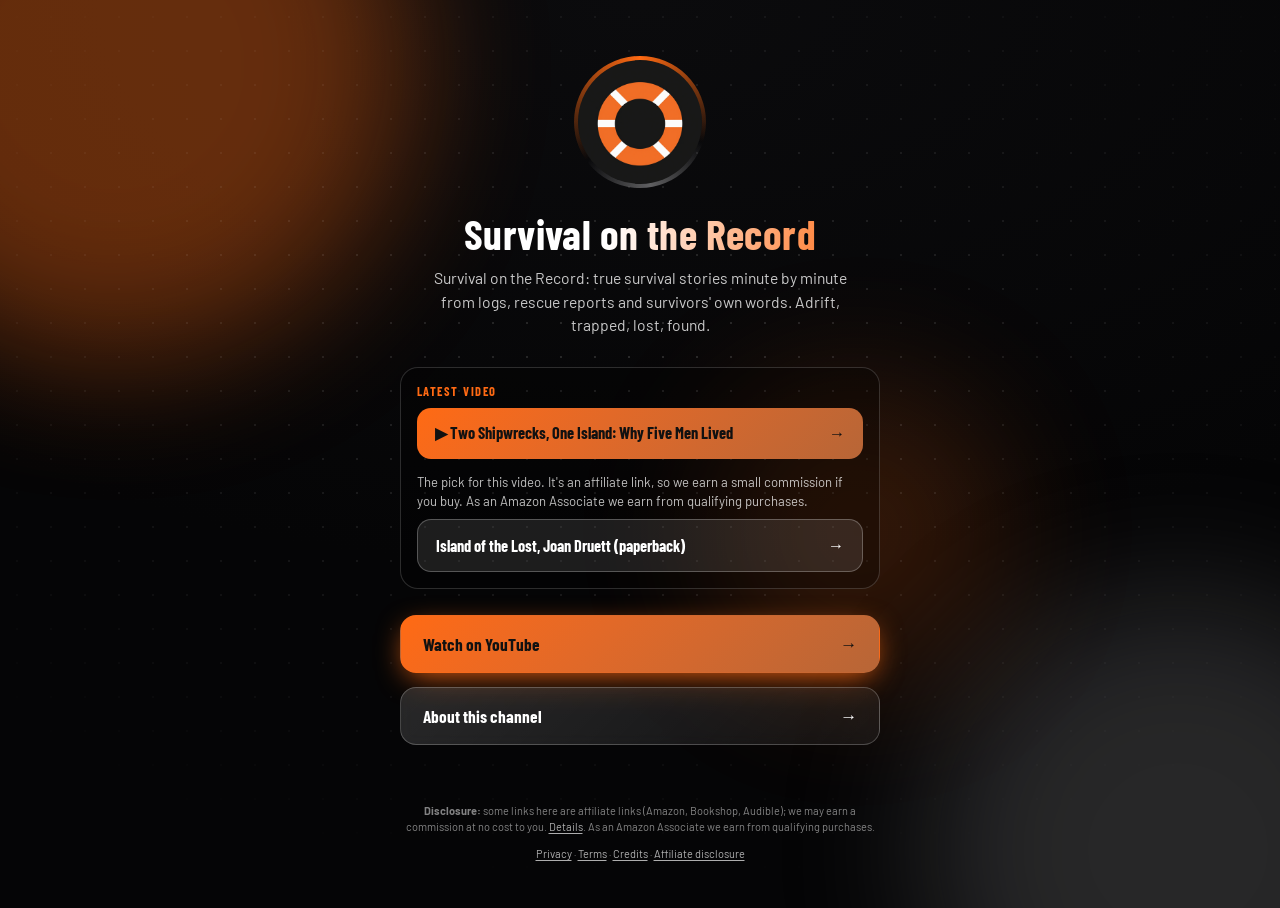
<file: index.html>
<!doctype html>
<html lang="en">
<head>
<meta charset="utf-8">
<meta name="viewport" content="width=device-width, initial-scale=1">
<title>Survival on the Record · Links</title>
<meta name="description" content="Survival on the Record: true survival stories minute by minute from logs, rescue reports and survivors&#x27; own words. Adrift, trapped, lost, found.">
<link rel="canonical" href="https://survivalontherecord.visionmediachannels.com/">
<meta property="og:site_name" content="Survival on the Record">
<meta property="og:type" content="website">
<meta property="og:title" content="Survival on the Record">
<meta property="og:description" content="Survival on the Record: true survival stories minute by minute from logs, rescue reports and survivors&#x27; own words. Adrift, trapped, lost, found.">
<meta property="og:url" content="https://survivalontherecord.visionmediachannels.com/">
<meta property="og:image" content="https://survivalontherecord.visionmediachannels.com/images/site-header.png">
<meta name="twitter:card" content="summary_large_image">
<link rel="icon" type="image/png" sizes="32x32" href="https://survivalontherecord.visionmediachannels.com/favicon-32.png">
<link rel="preconnect" href="https://fonts.googleapis.com"><link rel="preconnect" href="https://fonts.gstatic.com" crossorigin>
<link rel="stylesheet" href="https://fonts.googleapis.com/css2?family=Barlow+Condensed:wght@400;700&amp;family=Barlow:wght@400;700&amp;display=swap">
<style>
:root{--bg:#0B0B0D;--bg2:#050506;--glow:#FF6A13;--glow2:#606062;--head:'Barlow Condensed',Georgia,serif;--body:'Barlow',system-ui,sans-serif}
*{box-sizing:border-box}html{-webkit-text-size-adjust:100%}
body{margin:0;min-height:100vh;color:#fff;font:17px/1.5 var(--body);background:radial-gradient(120% 90% at 50% 0%,var(--bg) 0%,var(--bg2) 70%);overflow-x:hidden;position:relative}
.orb{position:fixed;border-radius:50%;filter:blur(70px);opacity:.38;pointer-events:none;z-index:0;will-change:transform}
.o1{width:46vmax;height:46vmax;background:var(--glow);top:-18vmax;left:-14vmax;animation:d1 22s ease-in-out infinite alternate}
.o2{width:40vmax;height:40vmax;background:var(--glow2);bottom:-16vmax;right:-12vmax;animation:d2 26s ease-in-out infinite alternate}
.o3{width:24vmax;height:24vmax;background:var(--glow);opacity:.18;top:42%;left:55%;animation:d3 30s ease-in-out infinite alternate}
@keyframes d1{to{transform:translate(18vmax,12vmax) scale(1.2)}}
@keyframes d2{to{transform:translate(-16vmax,-10vmax) scale(1.15)}}
@keyframes d3{to{transform:translate(-30vmax,8vmax) scale(.8)}}
.dots{position:fixed;inset:0;z-index:0;pointer-events:none;background-image:radial-gradient(rgba(255,255,255,.14) 1px,transparent 1.5px);background-size:34px 34px;mask-image:radial-gradient(70% 60% at 50% 40%,#000,transparent);animation:drift 40s linear infinite}
@keyframes drift{to{background-position:34px 68px}}
main{position:relative;z-index:1;max-width:520px;margin:0 auto;padding:56px 20px 28px;text-align:center}
.ring{width:132px;height:132px;margin:0 auto 22px;border-radius:50%;padding:4px;position:relative;
  background:conic-gradient(from 0deg,var(--glow),transparent 30%,var(--glow2),transparent 65%,var(--glow));animation:spin 7s linear infinite;
  opacity:0;animation:spin 7s linear infinite,pop .9s .1s cubic-bezier(.2,.9,.3,1.3) forwards}
.ring::after{content:"";position:absolute;inset:-14px;border-radius:50%;border:2px solid var(--glow);opacity:.0;animation:pulse 3.2s 1s ease-out infinite}
.ring img,.ring .ph{width:100%;height:100%;border-radius:50%;display:block;object-fit:cover;background:var(--bg2);animation:unspin 7s linear infinite}
.ring .ph{display:grid;place-items:center;font:700 44px var(--head)}
@keyframes spin{to{transform:rotate(360deg)}}@keyframes unspin{to{transform:rotate(-360deg)}}
@keyframes pulse{0%{transform:scale(.85);opacity:.55}100%{transform:scale(1.25);opacity:0}}
@keyframes pop{from{opacity:0;transform:scale(.6) rotate(0)}to{opacity:1}}
h1{font:700 clamp(30px,8vw,42px)/1.1 var(--head);margin:0 0 10px;letter-spacing:.01em;
  background:linear-gradient(100deg,#fff 20%,var(--glow) 45%,#fff 70%);background-size:220% 100%;-webkit-background-clip:text;background-clip:text;color:transparent;
  animation:shine 6s 1s ease-in-out infinite,up .8s .25s both}
@keyframes shine{0%,100%{background-position:100% 0}50%{background-position:0 0}}
.tag{margin:0 auto 30px;max-width:420px;color:rgba(255,255,255,.78);font-size:.98rem;animation:up .8s .4s both}
@keyframes up{from{opacity:0;transform:translateY(18px)}to{opacity:1;transform:none}}
.btns{display:grid;gap:14px}
.btn{position:relative;display:flex;align-items:center;justify-content:space-between;gap:12px;padding:17px 22px;border-radius:16px;color:#fff;text-decoration:none;
  font:700 1.08rem var(--head);background:linear-gradient(135deg,rgba(255,255,255,.14),rgba(255,255,255,.05));border:1px solid rgba(255,255,255,.22);
  backdrop-filter:blur(8px);-webkit-backdrop-filter:blur(8px);overflow:hidden;opacity:0;animation:up .7s calc(.55s + var(--i)*.12s) both;
  transition:transform .25s cubic-bezier(.2,.8,.3,1.2),border-color .25s,box-shadow .25s}
.btn:first-child{background:linear-gradient(135deg,var(--glow),color-mix(in srgb,var(--glow) 55%,var(--glow2)));border-color:transparent;color:#111;box-shadow:0 8px 30px -8px var(--glow)}
.btn::before{content:"";position:absolute;top:0;left:-70%;width:45%;height:100%;background:linear-gradient(100deg,transparent,rgba(255,255,255,.4),transparent);transform:skewX(-20deg);transition:left .7s}
.btn:hover,.btn:focus-visible{transform:translateY(-4px) scale(1.02);border-color:var(--glow);box-shadow:0 14px 34px -10px var(--glow);outline:none}
.btn:hover::before{left:130%}.btn i{font-style:normal;transition:transform .25s}.btn:hover i{transform:translateX(6px)}
.btn:active{transform:scale(.98)}
.btn:first-child::after{content:"";position:absolute;inset:0;border-radius:16px;box-shadow:0 0 0 0 var(--glow);animation:ping 2.6s 2s ease-out infinite}
@keyframes ping{0%{box-shadow:0 0 0 0 color-mix(in srgb,var(--glow) 60%,transparent)}70%,100%{box-shadow:0 0 0 16px transparent}}
.latest{margin:0 0 26px;padding:16px;border-radius:18px;background:rgba(0,0,0,.28);border:1px solid rgba(255,255,255,.16);text-align:left;animation:up .8s .5s both}
.kick{margin:0 0 10px;font:700 .78rem var(--head);letter-spacing:.12em;text-transform:uppercase;color:var(--glow)}
.lbtn{display:flex;align-items:center;justify-content:space-between;gap:12px;padding:15px 18px;border-radius:14px;text-decoration:none;font:700 1.02rem var(--head);
  color:#111;background:linear-gradient(135deg,var(--glow),color-mix(in srgb,var(--glow) 55%,var(--glow2)));transition:transform .25s}
.lbtn:hover,.lbtn:focus-visible{transform:translateY(-3px);outline:none}.lbtn i{font-style:normal}
.lbtn.prod{color:#fff;background:rgba(255,255,255,.1);border:1px solid rgba(255,255,255,.25)}
.pdisc{margin:14px 0 8px;font-size:.82rem;line-height:1.45;color:rgba(255,255,255,.75)}
footer{position:relative;z-index:1;max-width:520px;margin:0 auto;padding:30px 20px 36px;text-align:center;font-size:11px;line-height:1.5;color:rgba(255,255,255,.5);animation:up 1s 1.4s both}
footer p{margin:0 0 10px}footer a{color:rgba(255,255,255,.68);text-decoration:underline;text-underline-offset:2px}footer a:hover{color:#fff}
@media (prefers-reduced-motion:reduce){*,*::before,*::after{animation:none!important;transition:none!important}.btn,h1,.tag,.ring,footer{opacity:1!important}}
</style>
</head>
<body>
<div class="orb o1"></div><div class="orb o2"></div><div class="orb o3"></div><div class="dots"></div>
<main>
<div class="ring"><img src="/images/avatar.png" alt="Survival on the Record logo" width="360" height="360"></div>
<h1>Survival on the Record</h1>
<p class="tag">Survival on the Record: true survival stories minute by minute from logs, rescue reports and survivors&#x27; own words. Adrift, trapped, lost, found.</p>
<section class="latest" aria-label="Latest video"><p class="kick">Latest video</p><a class="lbtn" href="https://www.youtube.com/watch?v=CCP9T9VnVPE"><span>▶ Two Shipwrecks, One Island: Why Five Men Lived</span><i aria-hidden="true">→</i></a><p class="pdisc">The pick for this video. It's an affiliate link, so we earn a small commission if you buy. As an Amazon Associate we earn from qualifying purchases.</p><a class="lbtn prod" rel="sponsored noopener" href="https://www.amazon.com/dp/1616209704?tag=vm-survival-20"><span>Island of the Lost, Joan Druett (paperback)</span><i aria-hidden="true">→</i></a></section>
<nav class="btns" aria-label="Links"><a class="btn" style="--i:0" href="https://www.youtube.com/@survivalontherecord"><span>Watch on YouTube</span><i aria-hidden="true">→</i></a><a class="btn" style="--i:1" href="https://survivalontherecord.visionmediachannels.com/about/"><span>About this channel</span><i aria-hidden="true">→</i></a></nav>
</main>
<footer>
<p><strong>Disclosure:</strong> some links here are affiliate links (Amazon, Bookshop, Audible); we may earn a commission at no cost to you. <a href="https://survivalontherecord.visionmediachannels.com/affiliate-disclosure/">Details</a>. As an Amazon Associate we earn from qualifying purchases.</p>
<p><a href="https://survivalontherecord.visionmediachannels.com/privacy/">Privacy</a> · <a href="https://survivalontherecord.visionmediachannels.com/terms/">Terms</a> · <a href="https://survivalontherecord.visionmediachannels.com/credits/">Credits</a> · <a href="https://survivalontherecord.visionmediachannels.com/affiliate-disclosure/">Affiliate disclosure</a></p>
</footer>
</body>
</html>
</file>
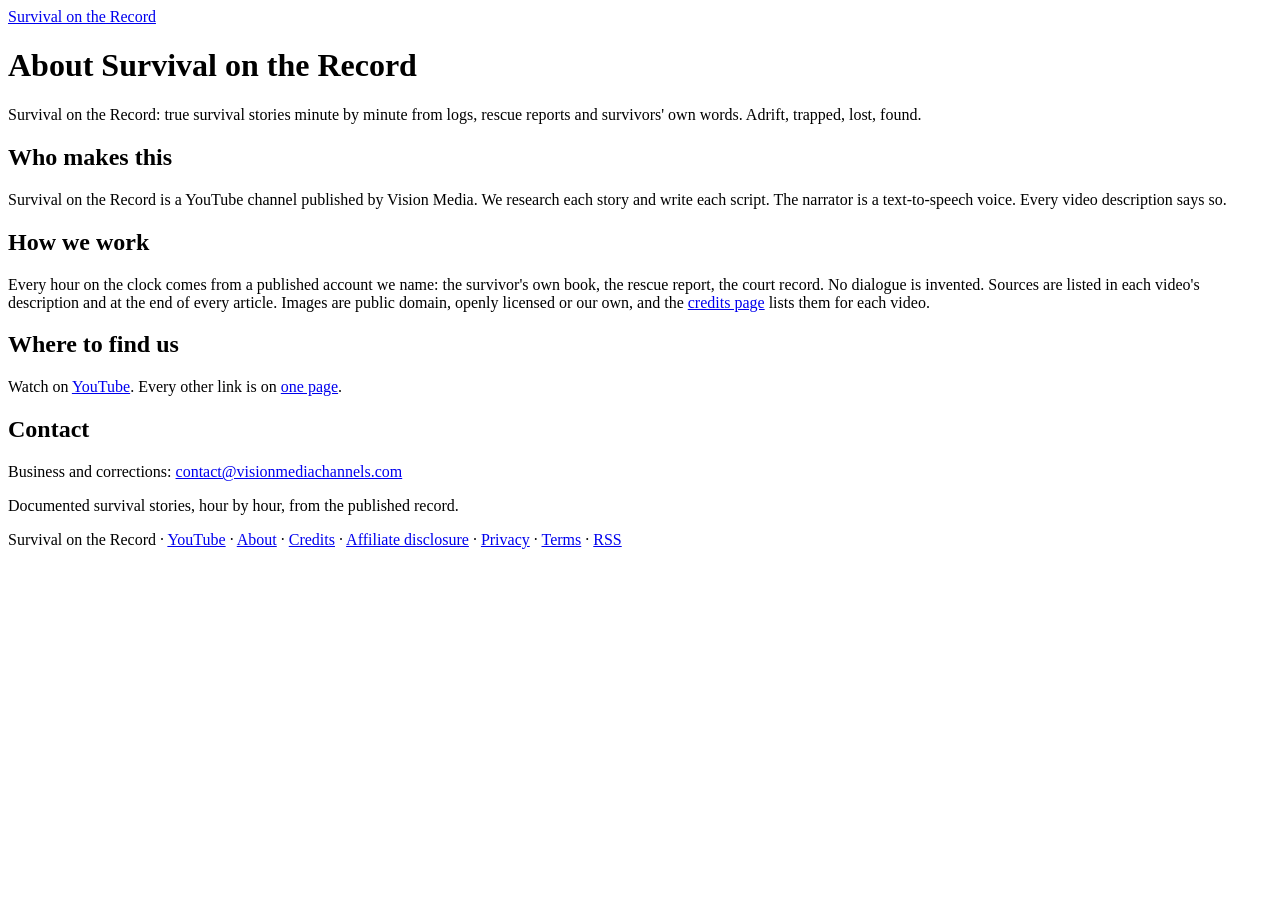
<file: about/index.html>
<!doctype html>
<html lang="en">
<head>
<meta charset="utf-8">
<meta name="viewport" content="width=device-width, initial-scale=1">
<title>About · Survival on the Record</title>
<meta name="description" content="About Survival on the Record: who makes it, how the videos are made, and how to reach us.">
<link rel="canonical" href="https://survivalontherecord.visionmediachannels.com/about/">
<meta property="og:site_name" content="Survival on the Record">
<meta property="og:type" content="website">
<meta property="og:title" content="About · Survival on the Record">
<meta property="og:description" content="About Survival on the Record: who makes it, how the videos are made, and how to reach us.">
<meta property="og:url" content="https://survivalontherecord.visionmediachannels.com/about/">
<meta property="og:image" content="https://survivalontherecord.visionmediachannels.com/images/site-header.png">
<meta name="twitter:card" content="summary_large_image">
<link rel="alternate" type="application/rss+xml" title="Survival on the Record" href="https://survivalontherecord.visionmediachannels.com/feed.xml">
<link rel="icon" type="image/png" sizes="32x32" href="https://survivalontherecord.visionmediachannels.com/favicon-32.png">
<link rel="icon" type="image/png" sizes="512x512" href="https://survivalontherecord.visionmediachannels.com/favicon-512.png">
<link rel="preconnect" href="https://fonts.googleapis.com">
<link rel="preconnect" href="https://fonts.gstatic.com" crossorigin>
<link rel="stylesheet" href="https://fonts.googleapis.com/css2?family=Barlow+Condensed:wght@400;700&amp;family=Barlow:wght@400;700&amp;display=swap">
<link rel="stylesheet" href="https://survivalontherecord.visionmediachannels.com/style.css">

</head>
<body>
<header class="site"><a href="https://survivalontherecord.visionmediachannels.com/">Survival on the Record</a></header>
<main>
<h1>About Survival on the Record</h1><p class="lede">Survival on the Record: true survival stories minute by minute from logs, rescue reports and survivors&#x27; own words. Adrift, trapped, lost, found.</p><h2>Who makes this</h2><p>Survival on the Record is a YouTube channel published by Vision Media. We research each story and write each script. The narrator is a text-to-speech voice. Every video description says so.</p><h2>How we work</h2><p>Every hour on the clock comes from a published account we name: the survivor's own book, the rescue report, the court record. No dialogue is invented. Sources are listed in each video's description and at the end of every article. Images are public domain, openly licensed or our own, and the <a href="https://survivalontherecord.visionmediachannels.com/credits/">credits page</a> lists them for each video.</p><h2>Where to find us</h2><p>Watch on <a href="https://www.youtube.com/@survivalontherecord">YouTube</a>. Every other link is on <a href="https://survivalontherecord.visionmediachannels.com/go/">one page</a>.</p><h2>Contact</h2><p>Business and corrections: <a href="mailto:contact@visionmediachannels.com">contact@visionmediachannels.com</a></p>
</main>
<footer><p>Documented survival stories, hour by hour, from the published record.</p><p>Survival on the Record · <a href="https://www.youtube.com/@survivalontherecord">YouTube</a> · <a href="https://survivalontherecord.visionmediachannels.com/about/">About</a> · <a href="https://survivalontherecord.visionmediachannels.com/credits/">Credits</a> · <a href="https://survivalontherecord.visionmediachannels.com/affiliate-disclosure/">Affiliate disclosure</a> · <a href="https://survivalontherecord.visionmediachannels.com/privacy/">Privacy</a> · <a href="https://survivalontherecord.visionmediachannels.com/terms/">Terms</a> · <a href="https://survivalontherecord.visionmediachannels.com/feed.xml">RSS</a></p></footer>
</body>
</html>
</file>
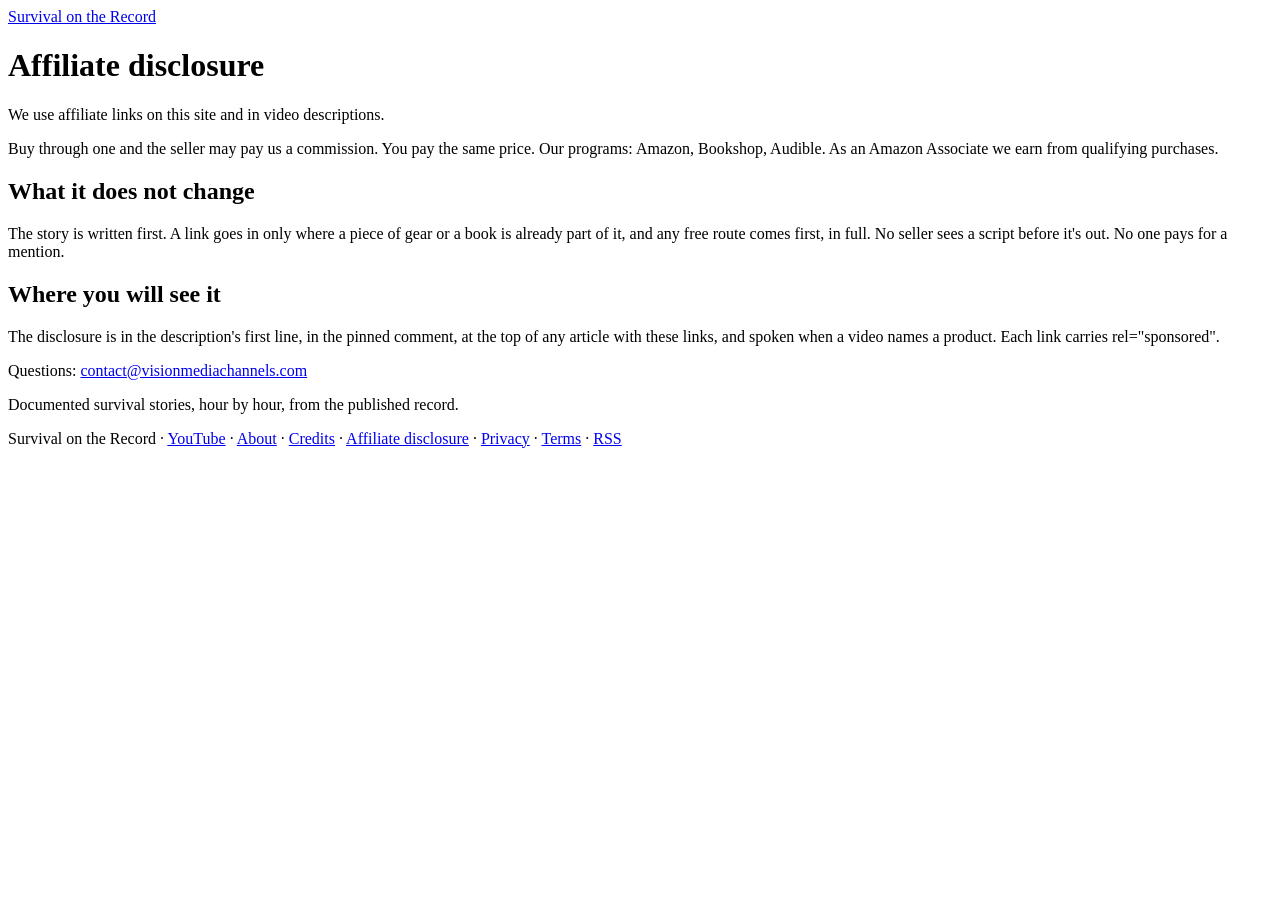
<file: affiliate-disclosure/index.html>
<!doctype html>
<html lang="en">
<head>
<meta charset="utf-8">
<meta name="viewport" content="width=device-width, initial-scale=1">
<title>Affiliate disclosure · Survival on the Record</title>
<meta name="description" content="How Survival on the Record earns from affiliate links and what that means for what we recommend.">
<link rel="canonical" href="https://survivalontherecord.visionmediachannels.com/affiliate-disclosure/">
<meta property="og:site_name" content="Survival on the Record">
<meta property="og:type" content="website">
<meta property="og:title" content="Affiliate disclosure · Survival on the Record">
<meta property="og:description" content="How Survival on the Record earns from affiliate links and what that means for what we recommend.">
<meta property="og:url" content="https://survivalontherecord.visionmediachannels.com/affiliate-disclosure/">
<meta property="og:image" content="https://survivalontherecord.visionmediachannels.com/images/site-header.png">
<meta name="twitter:card" content="summary_large_image">
<link rel="alternate" type="application/rss+xml" title="Survival on the Record" href="https://survivalontherecord.visionmediachannels.com/feed.xml">
<link rel="icon" type="image/png" sizes="32x32" href="https://survivalontherecord.visionmediachannels.com/favicon-32.png">
<link rel="icon" type="image/png" sizes="512x512" href="https://survivalontherecord.visionmediachannels.com/favicon-512.png">
<link rel="preconnect" href="https://fonts.googleapis.com">
<link rel="preconnect" href="https://fonts.gstatic.com" crossorigin>
<link rel="stylesheet" href="https://fonts.googleapis.com/css2?family=Barlow+Condensed:wght@400;700&amp;family=Barlow:wght@400;700&amp;display=swap">
<link rel="stylesheet" href="https://survivalontherecord.visionmediachannels.com/style.css">

</head>
<body>
<header class="site"><a href="https://survivalontherecord.visionmediachannels.com/">Survival on the Record</a></header>
<main>
<h1>Affiliate disclosure</h1><p class="lede">We use affiliate links on this site and in video descriptions.</p><p>Buy through one and the seller may pay us a commission. You pay the same price. Our programs: Amazon, Bookshop, Audible. As an Amazon Associate we earn from qualifying purchases.</p><h2>What it does not change</h2><p>The story is written first. A link goes in only where a piece of gear or a book is already part of it, and any free route comes first, in full. No seller sees a script before it's out. No one pays for a mention.</p><h2>Where you will see it</h2><p>The disclosure is in the description's first line, in the pinned comment, at the top of any article with these links, and spoken when a video names a product. Each link carries rel="sponsored".</p><p>Questions: <a href="mailto:contact@visionmediachannels.com">contact@visionmediachannels.com</a></p>
</main>
<footer><p>Documented survival stories, hour by hour, from the published record.</p><p>Survival on the Record · <a href="https://www.youtube.com/@survivalontherecord">YouTube</a> · <a href="https://survivalontherecord.visionmediachannels.com/about/">About</a> · <a href="https://survivalontherecord.visionmediachannels.com/credits/">Credits</a> · <a href="https://survivalontherecord.visionmediachannels.com/affiliate-disclosure/">Affiliate disclosure</a> · <a href="https://survivalontherecord.visionmediachannels.com/privacy/">Privacy</a> · <a href="https://survivalontherecord.visionmediachannels.com/terms/">Terms</a> · <a href="https://survivalontherecord.visionmediachannels.com/feed.xml">RSS</a></p></footer>
</body>
</html>
</file>
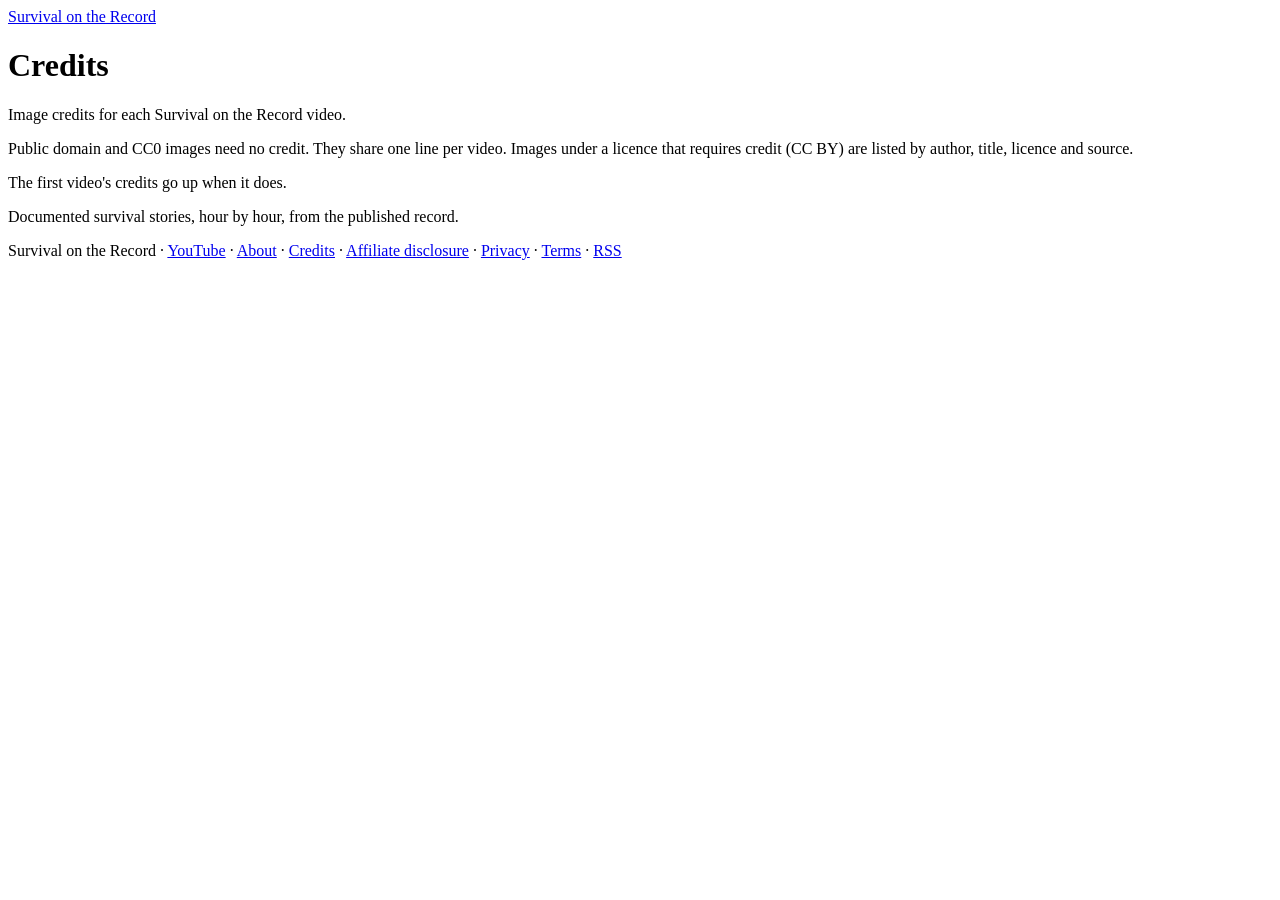
<file: credits/index.html>
<!doctype html>
<html lang="en">
<head>
<meta charset="utf-8">
<meta name="viewport" content="width=device-width, initial-scale=1">
<title>Credits · Survival on the Record</title>
<meta name="description" content="Image and source credits for Survival on the Record videos.">
<link rel="canonical" href="https://survivalontherecord.visionmediachannels.com/credits/">
<meta property="og:site_name" content="Survival on the Record">
<meta property="og:type" content="website">
<meta property="og:title" content="Credits · Survival on the Record">
<meta property="og:description" content="Image and source credits for Survival on the Record videos.">
<meta property="og:url" content="https://survivalontherecord.visionmediachannels.com/credits/">
<meta property="og:image" content="https://survivalontherecord.visionmediachannels.com/images/site-header.png">
<meta name="twitter:card" content="summary_large_image">
<link rel="alternate" type="application/rss+xml" title="Survival on the Record" href="https://survivalontherecord.visionmediachannels.com/feed.xml">
<link rel="icon" type="image/png" sizes="32x32" href="https://survivalontherecord.visionmediachannels.com/favicon-32.png">
<link rel="icon" type="image/png" sizes="512x512" href="https://survivalontherecord.visionmediachannels.com/favicon-512.png">
<link rel="preconnect" href="https://fonts.googleapis.com">
<link rel="preconnect" href="https://fonts.gstatic.com" crossorigin>
<link rel="stylesheet" href="https://fonts.googleapis.com/css2?family=Barlow+Condensed:wght@400;700&amp;family=Barlow:wght@400;700&amp;display=swap">
<link rel="stylesheet" href="https://survivalontherecord.visionmediachannels.com/style.css">

</head>
<body>
<header class="site"><a href="https://survivalontherecord.visionmediachannels.com/">Survival on the Record</a></header>
<main>
<h1>Credits</h1><p class="lede">Image credits for each Survival on the Record video.</p><p>Public domain and CC0 images need no credit. They share one line per video. Images under a licence that requires credit (CC BY) are listed by author, title, licence and source.</p><p class="meta">The first video's credits go up when it does.</p>
</main>
<footer><p>Documented survival stories, hour by hour, from the published record.</p><p>Survival on the Record · <a href="https://www.youtube.com/@survivalontherecord">YouTube</a> · <a href="https://survivalontherecord.visionmediachannels.com/about/">About</a> · <a href="https://survivalontherecord.visionmediachannels.com/credits/">Credits</a> · <a href="https://survivalontherecord.visionmediachannels.com/affiliate-disclosure/">Affiliate disclosure</a> · <a href="https://survivalontherecord.visionmediachannels.com/privacy/">Privacy</a> · <a href="https://survivalontherecord.visionmediachannels.com/terms/">Terms</a> · <a href="https://survivalontherecord.visionmediachannels.com/feed.xml">RSS</a></p></footer>
</body>
</html>
</file>
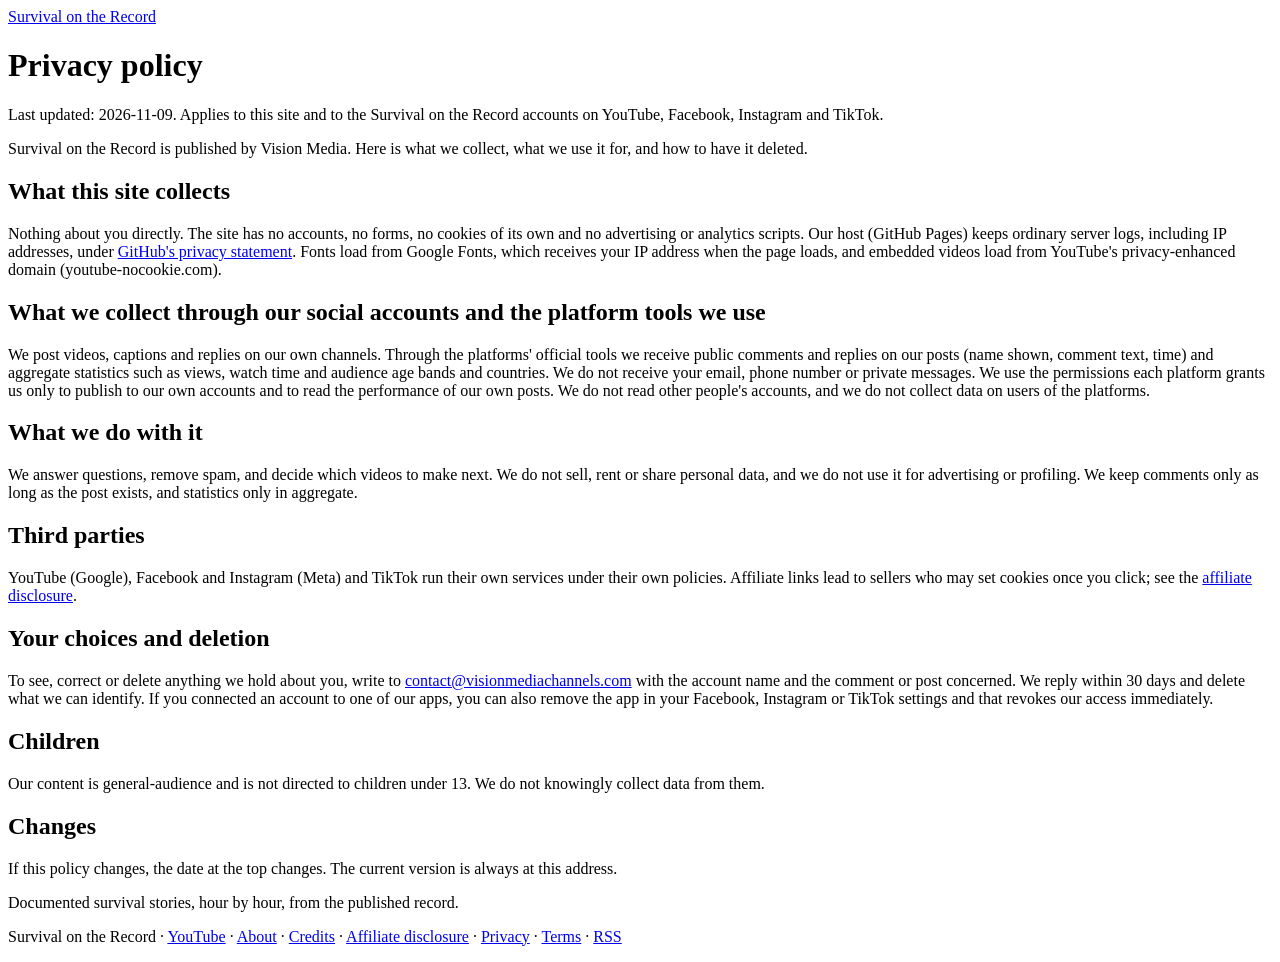
<file: privacy/index.html>
<!doctype html>
<html lang="en">
<head>
<meta charset="utf-8">
<meta name="viewport" content="width=device-width, initial-scale=1">
<title>Privacy policy · Survival on the Record</title>
<meta name="description" content="Privacy policy for Survival on the Record and its social accounts: what data we collect, why, and how to ask us to delete it.">
<link rel="canonical" href="https://survivalontherecord.visionmediachannels.com/privacy/">
<meta property="og:site_name" content="Survival on the Record">
<meta property="og:type" content="website">
<meta property="og:title" content="Privacy policy · Survival on the Record">
<meta property="og:description" content="Privacy policy for Survival on the Record and its social accounts: what data we collect, why, and how to ask us to delete it.">
<meta property="og:url" content="https://survivalontherecord.visionmediachannels.com/privacy/">
<meta property="og:image" content="https://survivalontherecord.visionmediachannels.com/images/site-header.png">
<meta name="twitter:card" content="summary_large_image">
<link rel="alternate" type="application/rss+xml" title="Survival on the Record" href="https://survivalontherecord.visionmediachannels.com/feed.xml">
<link rel="icon" type="image/png" sizes="32x32" href="https://survivalontherecord.visionmediachannels.com/favicon-32.png">
<link rel="icon" type="image/png" sizes="512x512" href="https://survivalontherecord.visionmediachannels.com/favicon-512.png">
<link rel="preconnect" href="https://fonts.googleapis.com">
<link rel="preconnect" href="https://fonts.gstatic.com" crossorigin>
<link rel="stylesheet" href="https://fonts.googleapis.com/css2?family=Barlow+Condensed:wght@400;700&amp;family=Barlow:wght@400;700&amp;display=swap">
<link rel="stylesheet" href="https://survivalontherecord.visionmediachannels.com/style.css">

</head>
<body>
<header class="site"><a href="https://survivalontherecord.visionmediachannels.com/">Survival on the Record</a></header>
<main>
<h1>Privacy policy</h1><p class="meta">Last updated: 2026-11-09. Applies to this site and to the Survival on the Record accounts on YouTube, Facebook, Instagram and TikTok.</p><p class="lede">Survival on the Record is published by Vision Media. Here is what we collect, what we use it for, and how to have it deleted.</p><h2>What this site collects</h2><p>Nothing about you directly. The site has no accounts, no forms, no cookies of its own and no advertising or analytics scripts. Our host (GitHub Pages) keeps ordinary server logs, including IP addresses, under <a href="https://docs.github.com/en/site-policy/privacy-policies/github-general-privacy-statement">GitHub's privacy statement</a>. Fonts load from Google Fonts, which receives your IP address when the page loads, and embedded videos load from YouTube's privacy-enhanced domain (youtube-nocookie.com).</p><h2>What we collect through our social accounts and the platform tools we use</h2><p>We post videos, captions and replies on our own channels. Through the platforms' official tools we receive public comments and replies on our posts (name shown, comment text, time) and aggregate statistics such as views, watch time and audience age bands and countries. We do not receive your email, phone number or private messages. We use the permissions each platform grants us only to publish to our own accounts and to read the performance of our own posts. We do not read other people's accounts, and we do not collect data on users of the platforms.</p><h2>What we do with it</h2><p>We answer questions, remove spam, and decide which videos to make next. We do not sell, rent or share personal data, and we do not use it for advertising or profiling. We keep comments only as long as the post exists, and statistics only in aggregate.</p><h2>Third parties</h2><p>YouTube (Google), Facebook and Instagram (Meta) and TikTok run their own services under their own policies. Affiliate links lead to sellers who may set cookies once you click; see the <a href="https://survivalontherecord.visionmediachannels.com/affiliate-disclosure/">affiliate disclosure</a>.</p><h2>Your choices and deletion</h2><p>To see, correct or delete anything we hold about you, write to <a href="mailto:contact@visionmediachannels.com">contact@visionmediachannels.com</a> with the account name and the comment or post concerned. We reply within 30 days and delete what we can identify. If you connected an account to one of our apps, you can also remove the app in your Facebook, Instagram or TikTok settings and that revokes our access immediately.</p><h2>Children</h2><p>Our content is general-audience and is not directed to children under 13. We do not knowingly collect data from them.</p><h2>Changes</h2><p>If this policy changes, the date at the top changes. The current version is always at this address.</p>
</main>
<footer><p>Documented survival stories, hour by hour, from the published record.</p><p>Survival on the Record · <a href="https://www.youtube.com/@survivalontherecord">YouTube</a> · <a href="https://survivalontherecord.visionmediachannels.com/about/">About</a> · <a href="https://survivalontherecord.visionmediachannels.com/credits/">Credits</a> · <a href="https://survivalontherecord.visionmediachannels.com/affiliate-disclosure/">Affiliate disclosure</a> · <a href="https://survivalontherecord.visionmediachannels.com/privacy/">Privacy</a> · <a href="https://survivalontherecord.visionmediachannels.com/terms/">Terms</a> · <a href="https://survivalontherecord.visionmediachannels.com/feed.xml">RSS</a></p></footer>
</body>
</html>
</file>
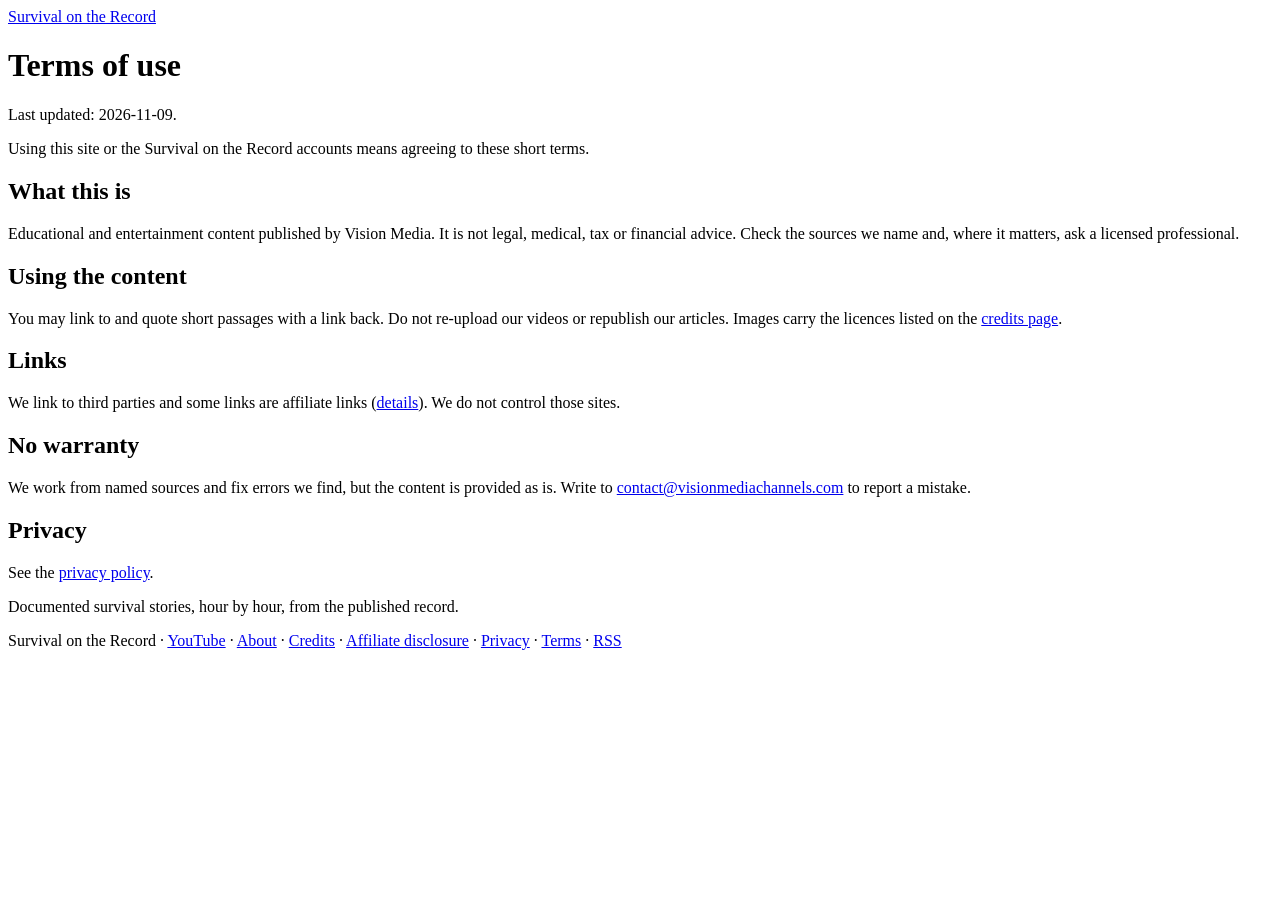
<file: terms/index.html>
<!doctype html>
<html lang="en">
<head>
<meta charset="utf-8">
<meta name="viewport" content="width=device-width, initial-scale=1">
<title>Terms of use · Survival on the Record</title>
<meta name="description" content="Terms of use for the Survival on the Record site and its social accounts.">
<link rel="canonical" href="https://survivalontherecord.visionmediachannels.com/terms/">
<meta property="og:site_name" content="Survival on the Record">
<meta property="og:type" content="website">
<meta property="og:title" content="Terms of use · Survival on the Record">
<meta property="og:description" content="Terms of use for the Survival on the Record site and its social accounts.">
<meta property="og:url" content="https://survivalontherecord.visionmediachannels.com/terms/">
<meta property="og:image" content="https://survivalontherecord.visionmediachannels.com/images/site-header.png">
<meta name="twitter:card" content="summary_large_image">
<link rel="alternate" type="application/rss+xml" title="Survival on the Record" href="https://survivalontherecord.visionmediachannels.com/feed.xml">
<link rel="icon" type="image/png" sizes="32x32" href="https://survivalontherecord.visionmediachannels.com/favicon-32.png">
<link rel="icon" type="image/png" sizes="512x512" href="https://survivalontherecord.visionmediachannels.com/favicon-512.png">
<link rel="preconnect" href="https://fonts.googleapis.com">
<link rel="preconnect" href="https://fonts.gstatic.com" crossorigin>
<link rel="stylesheet" href="https://fonts.googleapis.com/css2?family=Barlow+Condensed:wght@400;700&amp;family=Barlow:wght@400;700&amp;display=swap">
<link rel="stylesheet" href="https://survivalontherecord.visionmediachannels.com/style.css">

</head>
<body>
<header class="site"><a href="https://survivalontherecord.visionmediachannels.com/">Survival on the Record</a></header>
<main>
<h1>Terms of use</h1><p class="meta">Last updated: 2026-11-09.</p><p class="lede">Using this site or the Survival on the Record accounts means agreeing to these short terms.</p><h2>What this is</h2><p>Educational and entertainment content published by Vision Media. It is not legal, medical, tax or financial advice. Check the sources we name and, where it matters, ask a licensed professional.</p><h2>Using the content</h2><p>You may link to and quote short passages with a link back. Do not re-upload our videos or republish our articles. Images carry the licences listed on the <a href="https://survivalontherecord.visionmediachannels.com/credits/">credits page</a>.</p><h2>Links</h2><p>We link to third parties and some links are affiliate links (<a href="https://survivalontherecord.visionmediachannels.com/affiliate-disclosure/">details</a>). We do not control those sites.</p><h2>No warranty</h2><p>We work from named sources and fix errors we find, but the content is provided as is. Write to <a href="mailto:contact@visionmediachannels.com">contact@visionmediachannels.com</a> to report a mistake.</p><h2>Privacy</h2><p>See the <a href="https://survivalontherecord.visionmediachannels.com/privacy/">privacy policy</a>.</p>
</main>
<footer><p>Documented survival stories, hour by hour, from the published record.</p><p>Survival on the Record · <a href="https://www.youtube.com/@survivalontherecord">YouTube</a> · <a href="https://survivalontherecord.visionmediachannels.com/about/">About</a> · <a href="https://survivalontherecord.visionmediachannels.com/credits/">Credits</a> · <a href="https://survivalontherecord.visionmediachannels.com/affiliate-disclosure/">Affiliate disclosure</a> · <a href="https://survivalontherecord.visionmediachannels.com/privacy/">Privacy</a> · <a href="https://survivalontherecord.visionmediachannels.com/terms/">Terms</a> · <a href="https://survivalontherecord.visionmediachannels.com/feed.xml">RSS</a></p></footer>
</body>
</html>
</file>
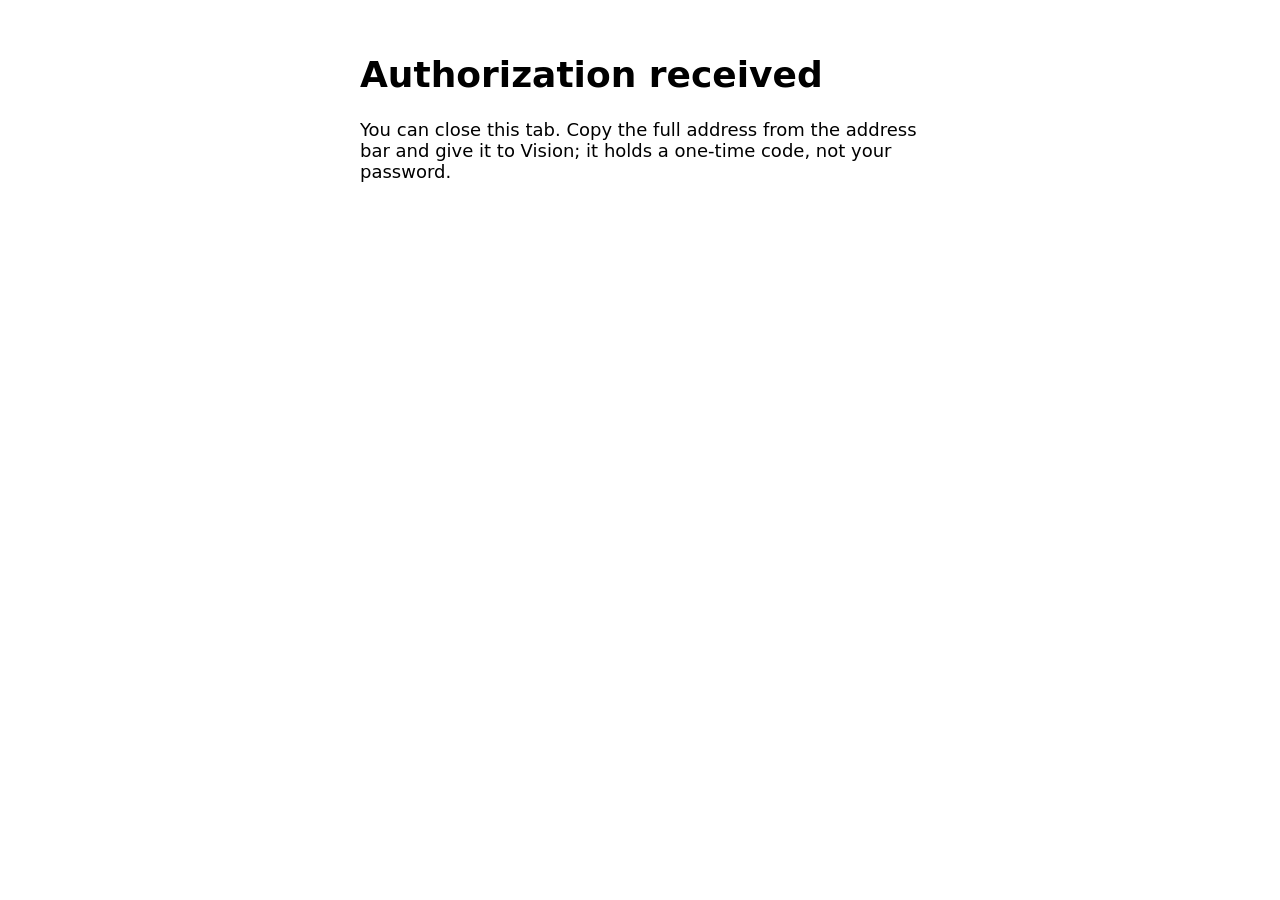
<file: auth/callback/index.html>
<!doctype html><html lang="en"><head><meta charset="utf-8"><meta name="robots" content="noindex"><title>Authorization received</title></head><body style="font:18px system-ui;max-width:560px;margin:3em auto;padding:0 1em"><h1>Authorization received</h1><p>You can close this tab. Copy the full address from the address bar and give it to Vision; it holds a one-time code, not your password.</p></body></html>
</file>
